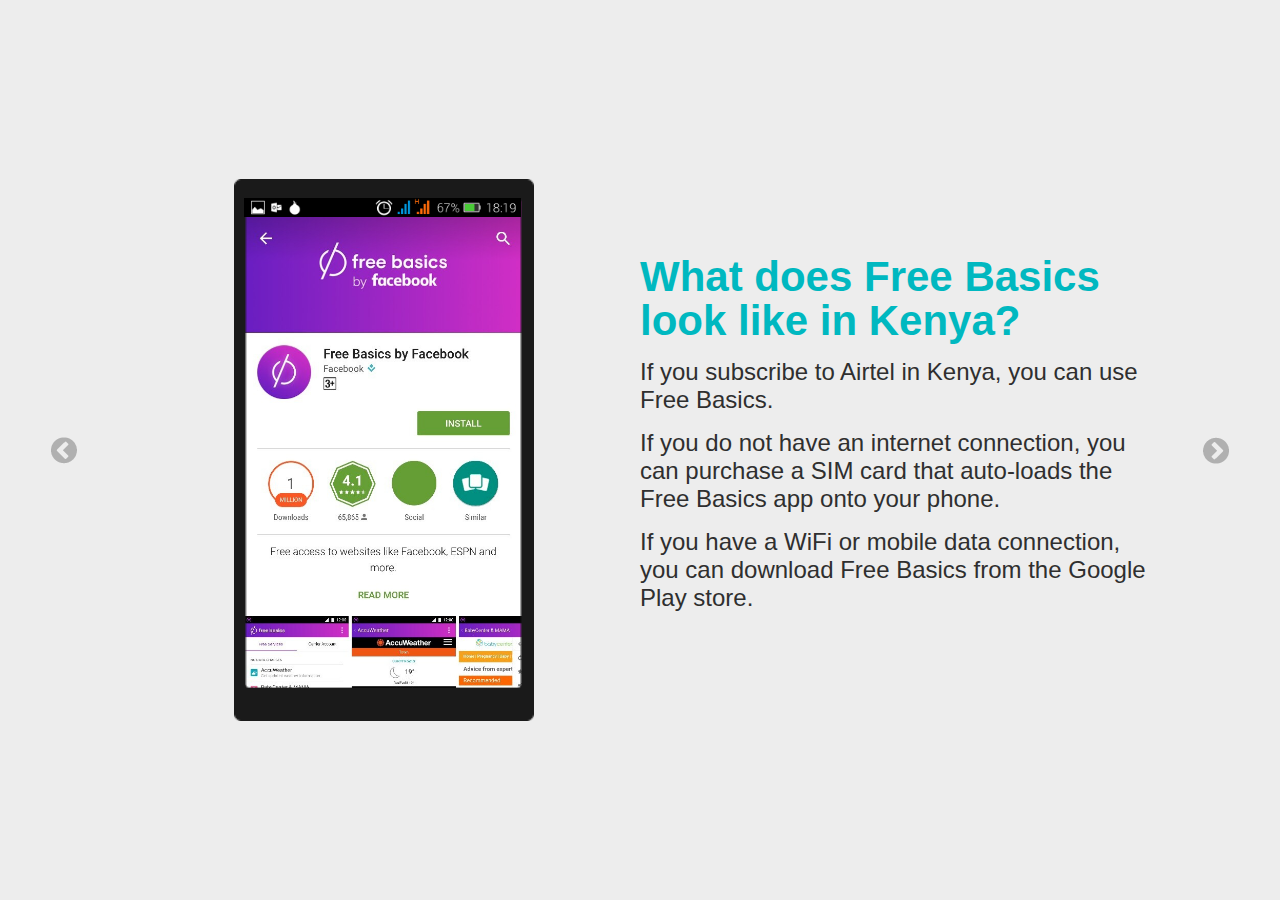
<file: index.html>
<!DOCTYPE html>
<html>
<head>
    <title>Facebook Basics Kenya Viewer</title>
    <link rel="stylesheet" type="text/css" href="style.css">
</head>
<script
  src="https://code.jquery.com/jquery-3.2.1.min.js"
  integrity="sha256-hwg4gsxgFZhOsEEamdOYGBf13FyQuiTwlAQgxVSNgt4="
  crossorigin="anonymous"></script>
<body>
<div class="container">
    
    <div class="col-10 fbx-button">
        <a href="#" id="prev"></a>
    </div>

    <div id="mobile-container" class="col-40">
        <div id="mobileviewer">
            <div class="image-container" data-i="9">
            <div class="image">
                <img src="images/09.png">
            </div>
            </div>

            <div class="image-container" data-i="8">
            <div class="image">
                <img src="images/08.png">
            </div>
            </div>

            <div class="image-container" data-i="7">
            <div class="image">
                <img src="images/07.png">
            </div>
            </div>

            <div class="image-container" data-i="6">
            <div class="image">
                <img src="images/06.png">
            </div>
            </div>

            <div class="image-container" data-i="5">
            <div class="image">
                <img src="images/05.png">
            </div>
            </div>

            <div class="image-container" data-i="4">
            <div class="image">
                <img src="images/04.png">
            </div>
            </div>

            <div class="image-container" data-i="3">
            <div class="image">
                <img src="images/03.png">
            </div>
            </div>

            <div class="image-container" data-i="2">
            <div class="image">
                <img src="images/02.png">
            </div>
            </div>

            <div class="image-container" data-i="1">
            <div class="image">
                <img src="images/01.png">
            </div>
            </div>
            
            <div class="image-container" data-i="0">
            <div class="image">
                <img src="images/00.png">
            </div>
            </div>
            
            <div class="image-container">
                <img src="images/mobile.png">
                <img src="images/mobile-tray.png" id="phone-notification-tray">
            </div>    
        </div>
    </div>

    <div class="col-40" id="text-panel">
        <h2>What does Free Basics look like in Kenya?</h2>
        <div id="text"><p>If you subscribe to Airtel in Kenya, you can use Free Basics.</p><p>If you do not have an internet connection, you can purchase a SIM card that auto-loads the Free Basics app onto your phone.</p><p>If you have a WiFi or mobile data connection, you can download Free Basics from the Google Play store.</p></div>
    </div>

    <div class="col-10 fbx-button">
        <a href="#" id="next"></a>
    </div>

</div>
</body>

<script type="text/javascript">
$(document).ready(function(){
    var index = 0;
    var total = 10;
    var text = [
    "<p>If you subscribe to Airtel in Kenya, you can use Free Basics.</p><p>If you do not have an internet connection, you can purchase a SIM card that auto-loads the Free Basics app onto your phone.</p><p>If you have a WiFi or mobile data connection, you can download Free Basics from the Google Play store.</p>",
    "<p>If you download the app, you are told that it will need access to various types of information within your phone. You must accept these conditions in order to proceed.</p><p>If it is pre-loaded onto your phone, you do not see this permission screen.</p>",
    "<p>When you open the app for the first time, you are invited to visit popular websites for free. You are told that by using the Free Basics app, you consent to Facebook's standardized Terms, Data Policy and Cookies Policy, and to receiving SMS notifications from Facebook.</p>",
    "<p>The main navigation screen of the app presents a list of selected free services that the user can access, beginning with Facebook. The other options are listed in alphabetical order.</p>",
    "<p>If you wish to use the app in Kiswahili, you are presented with an identical interface in Kiswahili.</p>",
    "<p>But very few free services are available in the Kiswahili language.</p>",
    "<p>Free Basics prioritizes services in two tiers. To access a full list of services, users have to locate three small dots in the upper right corner of the screen, and decide to click on them. The criteria for which services are deemed top tier are unspecified.</p>",
    "<p>This screen presents a longer list of approximately 150 apps, which also appear in alphabetical order. There is no explanation of why services are split into two separate areas of the app.</p>",
    "<p>Websites remove multimedia content, including video and advertisements, on Free Basics.</p>",
    "<p>Although one can see and experience some of the content in each of these apps, users will encounter barriers. This screen shows what happens when you click an external link in the &ldquo;Dream Africa&rdquo; storytelling app.</p>"
    ];
    
    var changeSlide = function (index, previous) {
        $("#text").fadeOut(300);
        $("*[data-i="+previous+"]").fadeOut(300, function () {
            $("#text").html(text[index]);
            $("#text").fadeIn(300);
        });
        $("*[data-i="+index+"]").fadeIn(200, function () {

        });
        if(index===3) {
            $("*[data-i="+index+"] .image").addClass('animate-applist');            
        }
        if(index===7) {
            $("*[data-i="+index+"] .image").addClass('animate-applist2');
        }
    };

    $("#prev").on("click", function () {
        var pi = index;
        index = index ? index - 1 : total - 1;
        changeSlide(index, pi);
    });

    $("#next").on("click", function () {
        var pi = index;
        index = index !== total - 1 ? index + 1 : 0;
        changeSlide(index, pi);
    });
    $("body").keyup(function (e) {
        if (e.keyCode === 39) { //right
            $("#next").click();
        }
        if (e.keyCode === 37) { //left
            $("#prev").click();
        }
    });
});
</script>

</html>
</file>
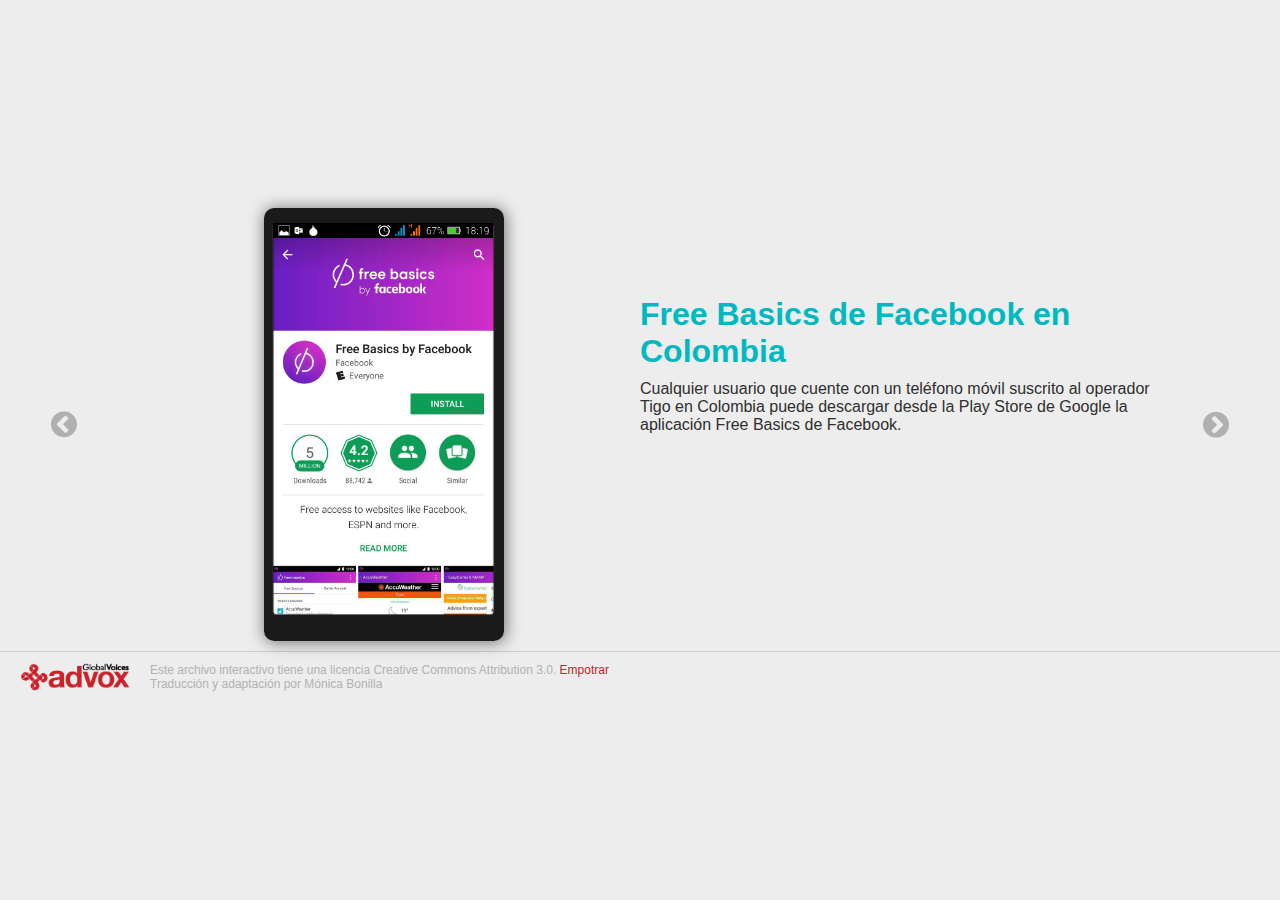
<file: columbia/index.html>
<!DOCTYPE html>
<html>
<head>
    <title>Facebook Basics Kenya Viewer</title>
    <link rel="stylesheet" type="text/css" href="../common/style.css">
    <link rel="stylesheet" type="text/css" href="override.css">
    <meta charset="UTF-8"> 
</head>
<script
  src="https://code.jquery.com/jquery-3.2.1.min.js"
  integrity="sha256-hwg4gsxgFZhOsEEamdOYGBf13FyQuiTwlAQgxVSNgt4="
  crossorigin="anonymous"></script>
<body>
<div class="container">

    <div id="embedcode">
        <div id="code">
            <code>&lt;iframe src="https://gv-interactives.github.io/fbx-interactive/columbia/" name="fbxinteractive" width="100%" height="504px" frameborder="no" scrolling="no" align="center"&gt;&lt;/iframe&gt;</code>
            
            <small><a href="#" id="close-embed">Close</a></small>
            
        </div>
    </div>

    <div class="col-10 fbx-button">
        <a href="#" id="prev"></a>
    </div>

    <div id="mobile-container" class="col-40">
        <div id="mobileviewer">
            <div class="image-container" data-i="9">
            <div class="image">
                <img src="images/09.jpg">
            </div>
            </div>

            <div class="image-container" data-i="8">
            <div class="image">
                <img src="images/08.jpg">
            </div>
            </div>

            <div class="image-container" data-i="7">
            <div class="image">
                <img src="images/07.jpg">
            </div>
            </div>

            <div class="image-container" data-i="6">
            <div class="image">
                <img src="images/06.jpg">
            </div>
            </div>

            <div class="image-container" data-i="5">
            <div class="image">
                <img src="images/05.jpg">
            </div>
            </div>

            <div class="image-container" data-i="4">
            <div class="image">
                <img src="images/04.jpg">
            </div>
            </div>

            <div class="image-container" data-i="3">
            <div class="image">
                <img src="images/03.jpg">
            </div>
            </div>

            <div class="image-container" data-i="2">
            <div class="image">
                <img src="images/02.jpg">
            </div>
            </div>

            <div class="image-container" data-i="1">
            <div class="image">
                <img src="images/01.jpg">
            </div>
            </div>
            
            <div class="image-container" data-i="0">
            <div class="image">
                <img src="images/00.jpg">
            </div>
            </div>
            
            <div class="image-container mobile-skin">
                <img src="../common/images/mobile.png">
                <img src="../common/images/mobile-tray.png" id="phone-notification-tray">
            </div>    
        </div>
    </div>

    <div class="col-40" id="text-panel">
        <h2>Free Basics de Facebook en Colombia</h2>
        <div id="text"><p>Cualquier usuario que cuente con un teléfono móvil suscrito al operador Tigo en Colombia puede descargar desde la Play Store de Google la aplicación Free Basics de Facebook.</p></div>
    </div>

    <div class="col-10 fbx-button">
        <a href="#" id="next"></a>
    </div>

    <div id="attribution">
        <img src="../common/images/advox.png">
        <span>Este archivo interactivo tiene una licencia Creative Commons Attribution 3.0. <a href="#" id="show-embed">Empotrar</a><br>Traducción y adaptación por Mónica Bonilla</span>
    </div>

</div>
</body>

<script type="text/javascript">
$(document).ready(function(){
    var index = 0;
    var total = 10;
    var text = [
    "<p>Cualquier usuario que cuente con un teléfono móvil suscrito al operador Tigo en Colombia puede descargar desde la Play Store de Google la aplicación Free Basics de Facebook.</p>",
    "<p>Al descargar la aplicación, emerge un aviso que señala que es necesario acceder a diferente información dentro del teléfono. Es necesario aceptar las condiciones para continuar.</p>",
    "<p>Una vez descargada Free Basics, la única forma para usarla es conectándose a la red de Tigo. La aplicación no puede usarse con conexión WiFi. La imagen presenta la pantalla que emerge cuando se está usando la red inalámbrica y no los datos del operador telefónico.</p>",
    "<p>Cuando se abre por primera vez la aplicación, aparece la invitación a visitar sitios web populares sin costo a través de Free Basics. También dice que al utilizar Free Basics, se aceptan las condiciones de Facebook, la Política de datos, la Política de Cookies y las Condiciones y la Política de privacidad de Tigo. Además anuncia que hay posibilidad de recibir notificaciones por SMS de Facebook.</p>",
    "<p>Si desea usar la aplicación en inglés, hay una interfaz idéntica en inglés.</p>",
    "<p>En la pantalla de navegación principal se presentan seis categorías en las que se agrupan los servicios gratuitos a los que los usuarios pueden acceder. Después una lista de cada servicio que es encabezada por Facebook, seguido de otros que se presentan organizados en orden alfabético.</p>",
    "<p>En los sitios web que se visitan a través de Free Basics se elimina el contenido multimedia, incluido el vídeo y los anuncios.</p>",
    "<p>Si se seleccionan los tres puntos que se encuentran en la esquina superior derecha de la pantalla, se despliega un menú que incluye la opción &ldquo;Más servicios&rdquo;.</p>",
    "<p>Esta pantalla presenta una lista extensa de aplicaciones, que también aparecen en orden alfabético.</p>",
    "<p>Aunque uno puede ver y experimentar parte del contenido de cada una de estas aplicaciones, en algunos casos se deben seguir varias opciones para hacerlas parte de la lista de servicios gratuitos. Esta pantalla muestra la opción para agregar la aplicación &ldquo;Local&rdquo; a la lista de servicios.</p>"
    ];
    
    var changeSlide = function (index, previous) {
        $("#text").fadeOut(300);
        $("*[data-i="+previous+"]").fadeOut(300, function () {
            $("#text").html(text[index]);
            $("#text").fadeIn(300);
        });
        $("*[data-i="+index+"]").fadeIn(200, function () {

        });
        if(index===5) {
            $("*[data-i="+index+"] .image").addClass('animate-applist');            
        }
        if(index===8) {
            $("*[data-i="+index+"] .image").addClass('animate-applist2');
        }
    };

    $("#prev").on("click", function () {
        var pi = index;
        index = index ? index - 1 : total - 1;
        changeSlide(index, pi);
    });

    $("#next").on("click", function () {
        var pi = index;
        index = index !== total - 1 ? index + 1 : 0;
        changeSlide(index, pi);
    });
    $("body").keyup(function (e) {
        if (e.keyCode === 39) { //right
            $("#next").click();
        }
        if (e.keyCode === 37) { //left
            $("#prev").click();
        }
    });
    $("#close-embed").on("click", function () {
        $("#embedcode").fadeOut(200);
    });
    $("#show-embed").on("click", function () {
        $("#embedcode").fadeIn(200);
    });

});
</script>

</html>
</file>
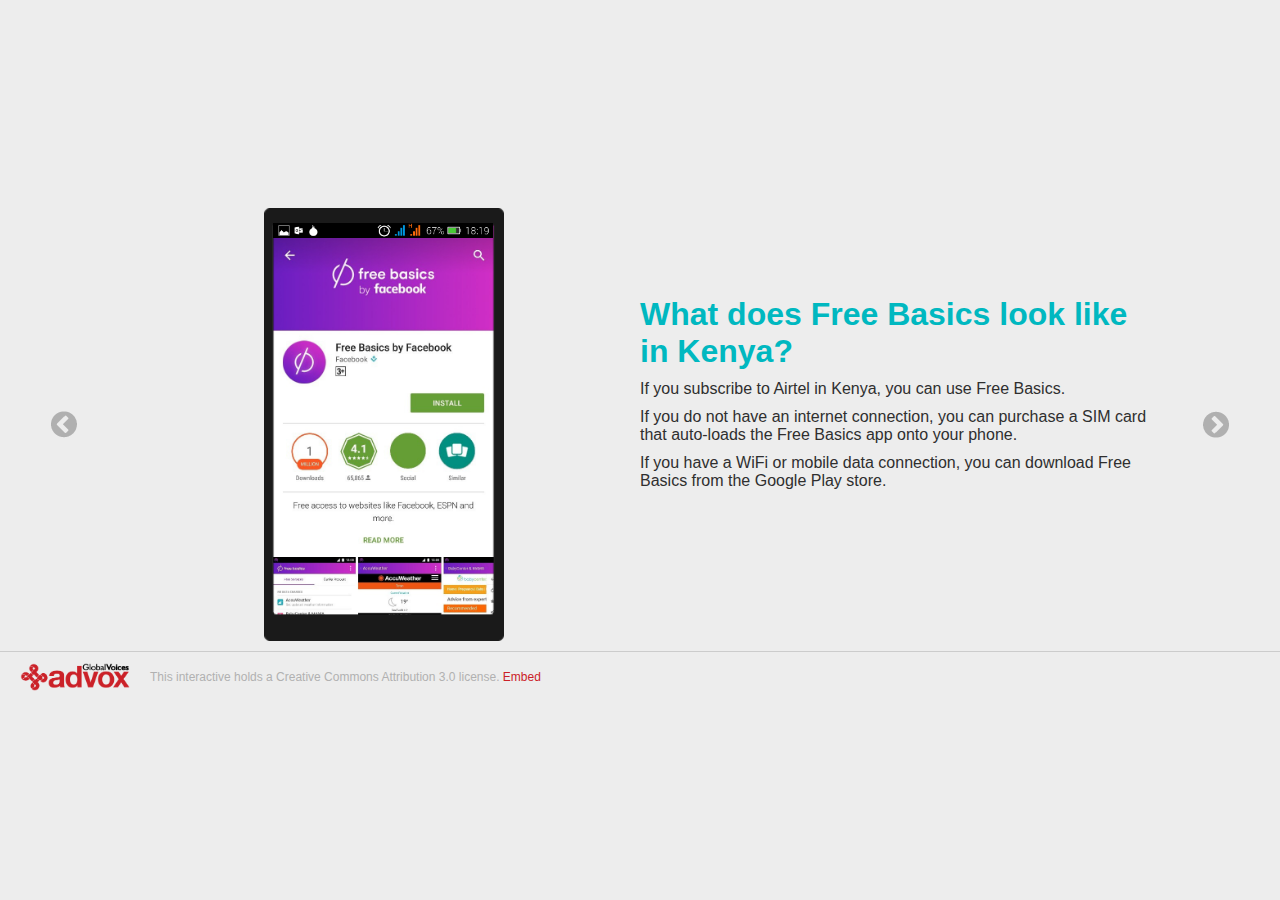
<file: kenya/index.html>
<!DOCTYPE html>
<html>
<head>
    <title>Facebook Basics Kenya Viewer</title>
    <link rel="stylesheet" type="text/css" href="style.css">
</head>
<script
  src="https://code.jquery.com/jquery-3.2.1.min.js"
  integrity="sha256-hwg4gsxgFZhOsEEamdOYGBf13FyQuiTwlAQgxVSNgt4="
  crossorigin="anonymous"></script>
<body>
<div class="container">

    <div id="embedcode">
        <div id="code">
            <code>&lt;iframe src="https://gv-interactives.github.io/fbx-interactive/kenya/" name="fbxinteractive" width="100%" height="504px" frameborder="no" scrolling="no" align="center"&gt;&lt;/iframe&gt;</code>
            
            <small><a href="#" id="close-embed">Close</a></small>
            
        </div>
    </div>

    <div class="col-10 fbx-button">
        <a href="#" id="prev"></a>
    </div>

    <div id="mobile-container" class="col-40">
        <div id="mobileviewer">
            <div class="image-container" data-i="9">
            <div class="image">
                <img src="images/09.png">
            </div>
            </div>

            <div class="image-container" data-i="8">
            <div class="image">
                <img src="images/08.png">
            </div>
            </div>

            <div class="image-container" data-i="7">
            <div class="image">
                <img src="images/07.png">
            </div>
            </div>

            <div class="image-container" data-i="6">
            <div class="image">
                <img src="images/06.png">
            </div>
            </div>

            <div class="image-container" data-i="5">
            <div class="image">
                <img src="images/05.png">
            </div>
            </div>

            <div class="image-container" data-i="4">
            <div class="image">
                <img src="images/04.png">
            </div>
            </div>

            <div class="image-container" data-i="3">
            <div class="image">
                <img src="images/03.png">
            </div>
            </div>

            <div class="image-container" data-i="2">
            <div class="image">
                <img src="images/02.png">
            </div>
            </div>

            <div class="image-container" data-i="1">
            <div class="image">
                <img src="images/01.png">
            </div>
            </div>
            
            <div class="image-container" data-i="0">
            <div class="image">
                <img src="images/00.png">
            </div>
            </div>
            
            <div class="image-container">
                <img src="images/mobile.png">
                <img src="images/mobile-tray.png" id="phone-notification-tray">
            </div>    
        </div>
    </div>

    <div class="col-40" id="text-panel">
        <h2>What does Free Basics look like in Kenya?</h2>
        <div id="text"><p>If you subscribe to Airtel in Kenya, you can use Free Basics.</p><p>If you do not have an internet connection, you can purchase a SIM card that auto-loads the Free Basics app onto your phone.</p><p>If you have a WiFi or mobile data connection, you can download Free Basics from the Google Play store.</p></div>
    </div>

    <div class="col-10 fbx-button">
        <a href="#" id="next"></a>
    </div>

    <div id="attribution">
        <img src="images/advox.png">
        <span>This interactive holds a Creative Commons Attribution 3.0 license. <a href="#" id="show-embed">Embed</a></span>
    </div>

</div>
</body>

<script type="text/javascript">
$(document).ready(function(){
    var index = 0;
    var total = 10;
    var text = [
    "<p>If you subscribe to Airtel in Kenya, you can use Free Basics.</p><p>If you do not have an internet connection, you can purchase a SIM card that auto-loads the Free Basics app onto your phone.</p><p>If you have a WiFi or mobile data connection, you can download Free Basics from the Google Play store.</p>",
    "<p>If you download the app, you are told that it will need access to various types of information within your phone. You must accept these conditions in order to proceed.</p><p>If it is pre-loaded onto your phone, you do not see this permission screen.</p>",
    "<p>When you open the app for the first time, you are invited to visit popular websites for free. You are told that by using the Free Basics app, you consent to Facebook's standardized Terms, Data Policy and Cookies Policy, and to receiving SMS notifications from Facebook.</p>",
    "<p>The main navigation screen of the app presents a list of selected free services that the user can access, beginning with Facebook. The other options are listed in alphabetical order.</p>",
    "<p>If you wish to use the app in Kiswahili, you are presented with an identical interface in Kiswahili.</p>",
    "<p>But very few free services are available in the Kiswahili language.</p>",
    "<p>Free Basics prioritizes services in two tiers. To access a full list of services, users have to locate three small dots in the upper right corner of the screen, and decide to click on them. The criteria for which services are deemed top tier are unspecified.</p>",
    "<p>This screen presents a longer list of approximately 150 apps, which also appear in alphabetical order. There is no explanation of why services are split into two separate areas of the app.</p>",
    "<p>Websites remove multimedia content, including video and advertisements, on Free Basics.</p>",
    "<p>Although one can see and experience some of the content in each of these apps, users will encounter barriers. This screen shows what happens when you click an external link in the &ldquo;Dream Africa&rdquo; storytelling app.</p>"
    ];
    
    var changeSlide = function (index, previous) {
        $("#text").fadeOut(300);
        $("*[data-i="+previous+"]").fadeOut(300, function () {
            $("#text").html(text[index]);
            $("#text").fadeIn(300);
        });
        $("*[data-i="+index+"]").fadeIn(200, function () {

        });
        if(index===3) {
            $("*[data-i="+index+"] .image").addClass('animate-applist');            
        }
        if(index===7) {
            $("*[data-i="+index+"] .image").addClass('animate-applist2');
        }
    };

    $("#prev").on("click", function () {
        var pi = index;
        index = index ? index - 1 : total - 1;
        changeSlide(index, pi);
    });

    $("#next").on("click", function () {
        var pi = index;
        index = index !== total - 1 ? index + 1 : 0;
        changeSlide(index, pi);
    });
    $("body").keyup(function (e) {
        if (e.keyCode === 39) { //right
            $("#next").click();
        }
        if (e.keyCode === 37) { //left
            $("#prev").click();
        }
    });
    $("#close-embed").on("click", function () {
        $("#embedcode").fadeOut(200);
    });
    $("#show-embed").on("click", function () {
        $("#embedcode").fadeIn(200);
    });

});
</script>

</html>
</file>
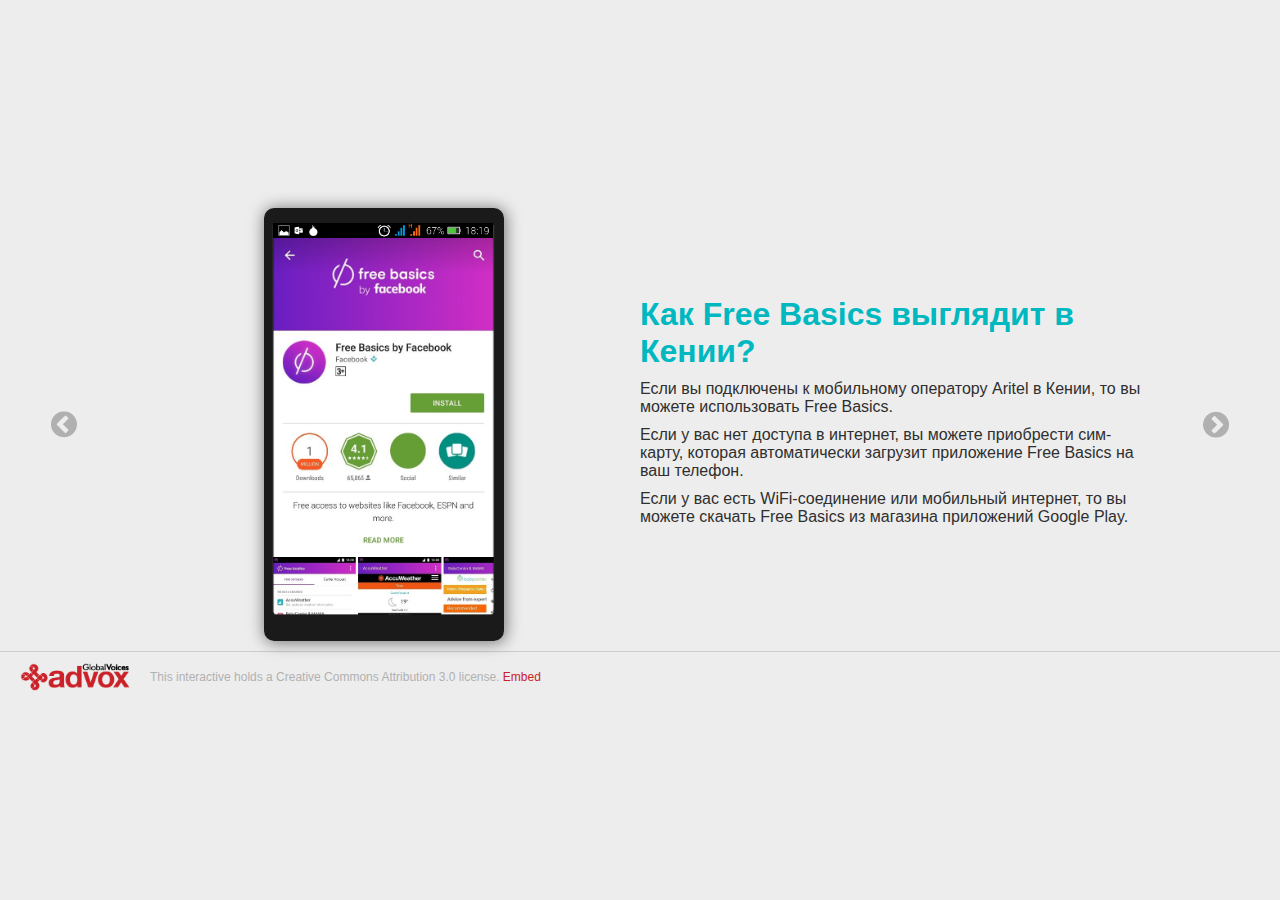
<file: kenya/ru.html>
<!DOCTYPE html>
<html>
<head>
    <title>Facebook Basics Kenya Viewer</title>
    <link rel="stylesheet" type="text/css" href="../common/style.css">
    <link rel="stylesheet" type="text/css" href="override.css">
    <meta charset="UTF-8"> 
</head>
<script
  src="https://code.jquery.com/jquery-3.2.1.min.js"
  integrity="sha256-hwg4gsxgFZhOsEEamdOYGBf13FyQuiTwlAQgxVSNgt4="
  crossorigin="anonymous"></script>
<body>
<div class="container">

    <div id="embedcode">
        <div id="code">
            <code>&lt;iframe src="https://gv-interactives.github.io/fbx-interactive/kenya/ru.html" name="fbxinteractive" width="100%" height="504px" frameborder="no" scrolling="no" align="center"&gt;&lt;/iframe&gt;</code>
            
            <small><a href="#" id="close-embed">Close</a></small>
            
        </div>
    </div>

    <div class="col-10 fbx-button">
        <a href="#" id="prev"></a>
    </div>

    <div id="mobile-container" class="col-40">
        <div id="mobileviewer">
            <div class="image-container" data-i="9">
            <div class="image">
                <img src="images/09.png">
            </div>
            </div>

            <div class="image-container" data-i="8">
            <div class="image">
                <img src="images/08.png">
            </div>
            </div>

            <div class="image-container" data-i="7">
            <div class="image">
                <img src="images/07.png">
            </div>
            </div>

            <div class="image-container" data-i="6">
            <div class="image">
                <img src="images/06.png">
            </div>
            </div>

            <div class="image-container" data-i="5">
            <div class="image">
                <img src="images/05.png">
            </div>
            </div>

            <div class="image-container" data-i="4">
            <div class="image">
                <img src="images/04.png">
            </div>
            </div>

            <div class="image-container" data-i="3">
            <div class="image">
                <img src="images/03.png">
            </div>
            </div>

            <div class="image-container" data-i="2">
            <div class="image">
                <img src="images/02.png">
            </div>
            </div>

            <div class="image-container" data-i="1">
            <div class="image">
                <img src="images/01.png">
            </div>
            </div>
            
            <div class="image-container" data-i="0">
            <div class="image">
                <img src="images/00.png">
            </div>
            </div>
            
            <div class="image-container mobile-skin">
                <img src="../common/images/mobile.png">
                <img src="../common/images/mobile-tray.png" id="phone-notification-tray">
            </div>    
        </div>
    </div>

    <div class="col-40" id="text-panel">
        <h2>Как Free Basics выглядит в Кении?</h2>
        <div id="text"><p>Если вы подключены к мобильному оператору Aritel в Кении, то вы можете использовать Free Basics.</p><p>Если у вас нет доступа в интернет, вы можете приобрести сим-карту, которая автоматически загрузит приложение Free Basics на ваш телефон.</p><p>Если у вас есть WiFi-соединение или мобильный интернет, то вы можете скачать Free Basics из магазина приложений Google Play.</p></div>
    </div>

    <div class="col-10 fbx-button">
        <a href="#" id="next"></a>
    </div>

    <div id="attribution">
        <img src="../common/images/advox.png">
        <span>This interactive holds a Creative Commons Attribution 3.0 license. <a href="#" id="show-embed">Embed</a></span>
    </div>

</div>
</body>

<script type="text/javascript">
$(document).ready(function(){
    var index = 0;
    var total = 10;
    var text = [
    "<p>Если вы подключены к мобильному оператору Aritel в Кении, то вы можете использовать Free Basics.</p><p>Если у вас нет доступа в интернет, вы можете приобрести сим-карту, которая автоматически загрузит приложение Free Basics на ваш телефон.</p><p>Если у вас есть WiFi-соединение или мобильный интернет, то вы можете скачать Free Basics из магазина приложений Google Play.</p>",
    "<p>Когда вы скачаете приложение, то увидите, что оно требует доступ к различным видам информации, имеющейся на вашем телефоне. Вы должны принять это условие для продолжения работы с Free Basics.</p><p>Если же приложение было установлено на телефоне изначально, то экрана с подобным пояснением не появится.</p>",
    "<p>Когда вы в первый раз открываете приложение, то получаете приглашение бесплатно посетить популярные сайты. Вас также уведомят, что, используя Free Basics, вы принимаете стандартные условия и политику cookies Facebook, а также соглашаетесь на то, что социальная сеть будет присылать вам СМС-уведомления.</p>",
    "<p>Основной навигационный экран приложения предлагает перечень бесплатных сервисов, которыми вы можете пользоваться. Возглавляет список Facebook. Прочие предложения перечислены в алфавитном порядке.</p>",
    "<p>Интерфейс Free Basics выглядит идентично и для тех, кто хочет работать с приложением на языке суахили.</p>",
    "<p>Но вот бесплатных сервисов на суахили совсем немного.</p>",
    "<p>Free Basics разделяет сервисы на две группы, особо выделяя лишь одну из них. Чтобы получить доступ к полному перечню, пользователи должны найти три маленькие точки в верхнем правом углу экрана, а потом нажать на них. Критерии, благодаря которым сервис получает более высокий приоритет, остаются неясными.</p>",
    "<p>Этот экран показывает длинный список, содержащий около 150 приложений, также размещенных в алфавитном порядке. Нет никакого разумного объяснения, почему сервисы разделены на две группы в рамках одного приложения.</p>",
    "<p>Для версии Free Basics сайты удаляют мультимедиа-контент, включая видео и рекламу.</p>",
    "<p>Хотя каждый может получить доступ к информации в рамках предложенных сайтов, тем не менее, пользователям приходится столкнуться с ограничениями. Этот скриншот показывает, что случится, если вы кликните на внешнюю ссылку в рамках приложения Dream Africa.</p>"
    ];
    
    var changeSlide = function (index, previous) {
        $("#text").fadeOut(300);
        $("*[data-i="+previous+"]").fadeOut(300, function () {
            $("#text").html(text[index]);
            $("#text").fadeIn(300);
        });
        $("*[data-i="+index+"]").fadeIn(200, function () {

        });
        if(index===3) {
            $("*[data-i="+index+"] .image").addClass('animate-applist');            
        }
        if(index===7) {
            $("*[data-i="+index+"] .image").addClass('animate-applist2');
        }
    };

    $("#prev").on("click", function () {
        var pi = index;
        index = index ? index - 1 : total - 1;
        changeSlide(index, pi);
    });

    $("#next").on("click", function () {
        var pi = index;
        index = index !== total - 1 ? index + 1 : 0;
        changeSlide(index, pi);
    });
    $("body").keyup(function (e) {
        if (e.keyCode === 39) { //right
            $("#next").click();
        }
        if (e.keyCode === 37) { //left
            $("#prev").click();
        }
    });
    $("#close-embed").on("click", function () {
        $("#embedcode").fadeOut(200);
    });
    $("#show-embed").on("click", function () {
        $("#embedcode").fadeIn(200);
    });

});
</script>

</html>
</file>
<file: style.css>
* {
    margin: 0;
    padding: 0;
}
html, body {
    width: 100%;
    height: 100%;
}
body {
    font-family: "Helvetica Neue", "Helvetica", "sans-serif";
    display: flex;
    justify-content: center;
    align-items: center;
    background-color: #ededed;
}
[data-i] {
    display: none;
}
[data-i="0"] {
    display: block;
}
.container {
    position: relative;
    display: flex;
    flex-flow: nowrap;
    align-items: center;
    width: 100%;
    height: 630px;
}
.col-40 {
    width: 40%;
}
.col-10 {
    width: 10%;
}
img {
    width: 100%;
}
.image {
    width: 277px;
    top: 19px;
    left: 11px;
    position: relative;
}
.image-container {
    position: absolute;
    width: 300px;
    height: 542px;
    overflow: hidden;
}
#mobile-container {
    display: flex;
    align-items: center;
    justify-content: center;
}
#mobileviewer {
    position: relative;
    height: 542px;
    width: 300px;
}
#prev {
  background-image: url(images/button.png);
  width: 26px;
  height: 31px;
  display: block;
  opacity: 0.3;
}
#next {
  background-image: url(images/button-next.png);
  width: 26px;
  height: 31px;
  display: block;
  opacity: 0.3;
}
#prev:hover, #next:hover {
    opacity: 1;
    transition: .3s;
}
.fbx-button {
    display:flex;
    justify-content:center;
    text-align: center;
}
#text-panel {
    align-self: flex-start;
    margin-top: 120px;
}
#text-panel h2 {
    font-size: 42px;
    line-height: 44px;
    color: #00b8c0;
}
#text-panel p {
    margin-top: 15px;
    color: #2f2f2f;
    font-size: 24px;
}
#phone-notification-tray {
    position: absolute;
    width: 277px;
    top: 19px;
    left: 10px;
}
@keyframes listofapps {
    from {transform: translate(0,0px);}
    to {transform: translate(0,-590px);}
}
@keyframes listofapps2 {
    from {transform: translate(0,0px);}
    to {transform: translate(0,-1535px);}
}
.animate-applist {
    animation-name: listofapps;
    animation-duration: 6s;
    animation-direction: alternate;
    animation-timing-function: ease-in-out;
    animation-iteration-count: 6;
    animation-delay: 0.5s;
}
.animate-applist2 {
    animation-name: listofapps2;
    animation-duration: 15s;
    animation-direction: alternate;
    animation-timing-function: ease-in-out;
    animation-iteration-count: 6;
    animation-delay: 0.5s;
}
</file>
<file: common/style.css>
* {
    margin: 0;
    padding: 0;
}
html, body {
    width: 100%;
    height: 100%;
}
body {
    display: flex;
    justify-content: center;
    align-items: center;
    background-color: #ededed;
    font-family: sans-serif;
}
[data-i] {
    display: none;
}
[data-i="0"] {
    display: block;
}
.container {
    position: relative;
    display: flex;
    flex-wrap: wrap;
    align-items: center;
    width: 100%;
}
.col-40 {
    width: 40%;
    padding: 10px 0;
}
.col-10 {
    width: 10%;
    padding: 10px 0;
}
img {
    width: 100%;
}
.image {
    width: 221px;
    top: 15px;
    left: 9px;
    position: relative;
}
.image-container {
    position: absolute;
    width: 240px;
    height: 433px;
    overflow: hidden;
}
#mobile-container {
    display: flex;
    align-items: center;
    justify-content: center;
}
#mobileviewer {
    position: relative;
    height: 433px;
    width: 240px;
    margin: 0 auto;
}
.mobile-skin {
  box-shadow: 1px 1px 15px 1px #08080880;
  border-radius: 10px;
}
#prev {
  background-image: url(images/button.png);
  width: 26px;
  height: 31px;
  display: block;
  opacity: 0.3;
}
#next {
  background-image: url(images/button-next.png);
  width: 26px;
  height: 31px;
  display: block;
  opacity: 0.3;
}
#prev:hover, #next:hover {
    opacity: 1;
    transition: .3s;
}
.fbx-button {
    display:flex;
    justify-content:center;
    text-align: center;
}
#text-panel {
    align-self: flex-start;
    margin-top: 88px;
}
#text-panel h2 {
    font-size: 32px;
    color: #00b8c0;
}
#text-panel p {
    margin-top: 10px;
    color: #2f2f2f;
    font-size: 16px;
}
#phone-notification-tray {
    position: absolute;
    width: 220px;
    top: 15px;
    left: 9px;
}
@keyframes listofapps {
    from {transform: translate(0,0px);}
    to {transform: translate(0,-470px);}
}
@keyframes listofapps2 {
    from {transform: translate(0,0px);}
    to {transform: translate(0,-1225px);}
}
.animate-applist {
    animation-name: listofapps;
    animation-duration: 6s;
    animation-direction: alternate;
    animation-timing-function: ease-in-out;
    animation-iteration-count: 6;
    animation-delay: 0.5s;
}
.animate-applist2 {
    animation-name: listofapps2;
    animation-duration: 15s;
    animation-direction: alternate;
    animation-timing-function: ease-in-out;
    animation-iteration-count: 6;
    animation-delay: 0.5s;
}
#attribution {
  width: 100%;
  border-top: 1px solid #ccc;
  display: flex;
  height: 50px;
  align-items: center;
  flex-flow: row nowrap;
}
#attribution span {
    color: #b1b1b1;
    margin-left: 20px;
    font-size: 12px;
}
#attribution img {
  width: 110px;
  margin-left: 20px;
}
@media only screen and (max-width: 610px) {
    #mobile-container {
      width: 45%;
  }
  #text-panel {
      width: 35%;
  }
  h2 {
      font-size: 18px !important;
  }
  p {
      font-size: 14px !important;
  }
}
@media only screen and (max-width: 540px) {

    #mobile-container {
      width: 55%;
  }
  #text-panel {
      width: 25%;
  }
  h2 {
      font-size: 14px !important;
  }
  p {
      font-size: 11px !important;
  }
  small {
      font-size: 9px;
  }
}

@media only screen and (max-width: 450px) {
  #mobile-container {
    width: 80%;
  }
  #mobileviewer {
  }
  #text-panel {
    position: absolute;
    width: 100%;
    left: 0;
    bottom: 51px;
    background: rgba(255, 255, 255, 0.95)
  }
  #text-panel p {
    margin-top: 0px;
    margin-left: 5px;
  }
  #text-panel h2 {
    margin-left: 5px;
  }
  #attribution img {
    width: 80px;
    margin-left: 5px;
  }
  #attribution span {
    margin-left: 10px;
    font-size: 10px;
  }
}
#embedcode {
    display: none;
    position: absolute;
    background-color: rgba(0, 0, 0, 0.5);
    height: 100%;
    z-index: 1;
    top: 0;
}
#embedcode small {
    display: block;
    margin-top: 10px;
}
#embedcode #code {
    width: 50%;
    margin-left: 25%;
    margin-top: 100px;
    background-color: white;
    padding: 11px;
} 
a {
  text-decoration: none;
  color: #cb2128
}
</file>
<file: columbia/override.css>
/* OVERRIDES */

@keyframes listofapps {
    from {transform: translate(0,0px);}
    to {transform: translate(0,-557px);}
}
@keyframes listofapps2 {
    from {transform: translate(0,0px);}
    to {transform: translate(0,-2649px);}
}
.animate-applist2 {
    animation-duration: 35s;
}
</file>
<file: kenya/style.css>
* {
    margin: 0;
    padding: 0;
}
html, body {
    width: 100%;
    height: 100%;
}
body {
    display: flex;
    justify-content: center;
    align-items: center;
    background-color: #ededed;
    font-family: sans-serif;
}
[data-i] {
    display: none;
}
[data-i="0"] {
    display: block;
}
.container {
    position: relative;
    display: flex;
    flex-wrap: wrap;
    align-items: center;
    width: 100%;
}
.col-40 {
    width: 40%;
    padding: 10px 0;
}
.col-10 {
    width: 10%;
    padding: 10px 0;
}
img {
    width: 100%;
}
.image {
    width: 221px;
    top: 15px;
    left: 9px;
    position: relative;
}
.image-container {
    position: absolute;
    width: 240px;
    height: 433px;
    overflow: hidden;
}
#mobile-container {
    display: flex;
    align-items: center;
    justify-content: center;
}
#mobileviewer {
    position: relative;
    height: 433px;
    width: 240px;
    margin: 0 auto;
}
#prev {
  background-image: url(images/button.png);
  width: 26px;
  height: 31px;
  display: block;
  opacity: 0.3;
}
#next {
  background-image: url(images/button-next.png);
  width: 26px;
  height: 31px;
  display: block;
  opacity: 0.3;
}
#prev:hover, #next:hover {
    opacity: 1;
    transition: .3s;
}
.fbx-button {
    display:flex;
    justify-content:center;
    text-align: center;
}
#text-panel {
    align-self: flex-start;
    margin-top: 88px;
}
#text-panel h2 {
    font-size: 32px;
    color: #00b8c0;
}
#text-panel p {
    margin-top: 10px;
    color: #2f2f2f;
    font-size: 16px;
}
#phone-notification-tray {
    position: absolute;
    width: 220px;
    top: 15px;
    left: 9px;
}
@keyframes listofapps {
    from {transform: translate(0,0px);}
    to {transform: translate(0,-470px);}
}
@keyframes listofapps2 {
    from {transform: translate(0,0px);}
    to {transform: translate(0,-1225px);}
}
.animate-applist {
    animation-name: listofapps;
    animation-duration: 6s;
    animation-direction: alternate;
    animation-timing-function: ease-in-out;
    animation-iteration-count: 6;
    animation-delay: 0.5s;
}
.animate-applist2 {
    animation-name: listofapps2;
    animation-duration: 15s;
    animation-direction: alternate;
    animation-timing-function: ease-in-out;
    animation-iteration-count: 6;
    animation-delay: 0.5s;
}
#attribution {
  width: 100%;
  border-top: 1px solid #ccc;
  display: flex;
  height: 50px;
  align-items: center;
  flex-flow: row nowrap;
}
#attribution span {
    color: #b1b1b1;
    margin-left: 20px;
    font-size: 12px;
}
#attribution img {
  width: 110px;
  margin-left: 20px;
}
@media only screen and (max-width: 610px) {
    #mobile-container {
      width: 45%;
  }
  #text-panel {
      width: 35%;
  }
  h2 {
      font-size: 18px !important;
  }
  p {
      font-size: 14px !important;
  }
}
@media only screen and (max-width: 540px) {

    #mobile-container {
      width: 55%;
  }
  #text-panel {
      width: 25%;
  }
  h2 {
      font-size: 14px !important;
  }
  p {
      font-size: 11px !important;
  }
  small {
      font-size: 9px;
  }
}

@media only screen and (max-width: 450px) {
  #mobile-container {
    width: 80%;
  }
  #mobileviewer {
  }
  #text-panel {
    position: absolute;
    width: 100%;
    left: 0;
    bottom: 51px;
    background: rgba(255, 255, 255, 0.95)
  }
  #text-panel p {
    margin-top: 0px;
    margin-left: 5px;
  }
  #text-panel h2 {
    margin-left: 5px;
  }
  #attribution img {
    width: 80px;
    margin-left: 20px;
  }
}
#embedcode {
    display: none;
    position: absolute;
    background-color: rgba(0, 0, 0, 0.5);
    height: 100%;
    z-index: 1;
    top: 0;
}
#embedcode small {
    display: block;
    margin-top: 10px;
}
#embedcode #code {
    width: 50%;
    margin-left: 25%;
    margin-top: 100px;
    background-color: white;
    padding: 11px;
} 
a {
  text-decoration: none;
  color: #cb2128
}
</file>
<file: kenya/override.css>
/* OVERRIDES */
</file>
